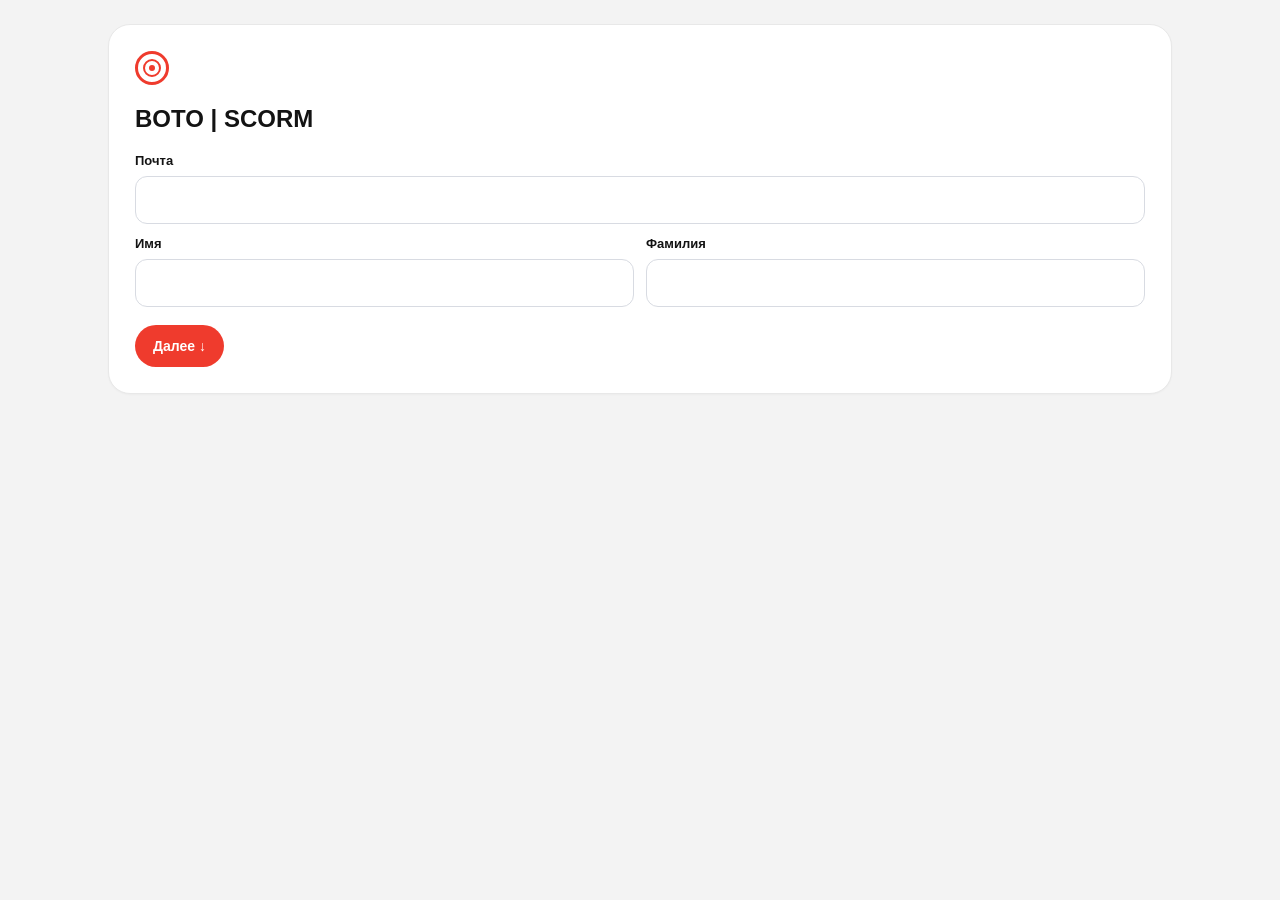
<file: index.html>
<!doctype html>
<html lang="ru">
<head>
  <meta charset="UTF-8" />
  <meta name="viewport" content="width=device-width, initial-scale=1.0" />
  <title>Запуск</title>
  <style>
    :root{
      --bg:#f3f3f3;
      --card:#fff;
      --text:#131313;
      --muted:#6b7280;
      --line:#e8e8e8;
      --red:#ef3b2d;
      --red2:#d92e21;
      --soft:#faf7f7;
    }
    *{box-sizing:border-box}
    body{
      margin:0;
      font-family: Inter, Arial, Helvetica, sans-serif;
      background:var(--bg);
      color:var(--text);
    }
    .page{
      max-width:1100px;
      margin:0 auto;
      padding:24px 18px 40px;
    }
    .card{
      background:var(--card);
      border:1px solid var(--line);
      border-radius:22px;
      padding:26px;
      box-shadow:0 1px 2px rgba(0,0,0,.03);
    }
    .card + .card{ margin-top:18px; }
    .logo{
      width:34px;height:34px;border:3px solid var(--red);border-radius:999px;
      position:relative; margin-bottom:16px;
    }
    .logo:before,.logo:after{
      content:""; position:absolute; inset:5px; border:2px solid var(--red); border-radius:999px;
    }
    .logo:after{ inset:11px; border-width:3px; }
    h1{
      margin:0 0 10px;
      font-size:34px;
      line-height:1.05;
      font-weight:800;
      letter-spacing:-.02em;
    }
    p{
      margin:0;
      line-height:1.45;
      color:#333;
    }
    .small{ color:var(--muted); font-size:14px; margin-top:6px; }
    .grid{
      display:grid;
      grid-template-columns:1fr 1fr;
      gap:12px;
      margin-top:18px;
    }
    .field{
      grid-column:span 1;
    }
    .field.wide{ grid-column:1/-1; }
    .label{
      display:block;
      margin:0 0 8px;
      font-size:13px;
      font-weight:700;
    }
    .input{
      width:100%;
      height:48px;
      border:1px solid #d8dbe2;
      border-radius:12px;
      padding:0 14px;
      font-size:16px;
      outline:none;
      background:#fff;
    }
    .input:focus{
      border-color:#b8bec9;
      box-shadow:0 0 0 3px rgba(17,24,39,.06);
    }
    .btn{
      display:inline-flex;
      align-items:center;
      gap:8px;
      height:42px;
      padding:0 18px;
      border:0;
      border-radius:999px;
      background:var(--red);
      color:#fff;
      font-weight:700;
      font-size:14px;
      cursor:pointer;
    }
    .btn:hover{ background:var(--red2); }
    .btn.secondary{
      background:#fff;
      color:#111827;
      border:1px solid #dadde4;
    }
    .actions{
      display:flex;
      gap:10px;
      flex-wrap:wrap;
      margin-top:18px;
    }
    .title2{
      margin:0 0 18px;
      font-size:22px;
      line-height:1.15;
      font-weight:800;
      letter-spacing:-.02em;
    }
    .steps{
      display:grid;
      grid-template-columns:repeat(5, 1fr);
      gap:18px;
      align-items:center;
    }
    .step{
      min-height:130px;
      border:1px solid #e3e5eb;
      border-radius:16px;
      padding:14px;
      background:#fff;
      box-shadow:0 1px 3px rgba(0,0,0,.03);
    }
    .n{
      color:var(--red);
      font-size:30px;
      font-weight:800;
      line-height:1;
      margin-bottom:12px;
    }
    .arr{
      text-align:center;
      color:#9ca3af;
      font-size:24px;
      font-weight:700;
    }
    .list{
      margin-top:18px;
      background:var(--soft);
      border-radius:18px;
      padding:14px;
    }
    .item{
      display:flex;
      gap:10px;
      align-items:flex-start;
      padding:12px 10px;
      background:#fff;
      border:1px solid #f0e6e6;
      border-radius:12px;
      font-size:14px;
    }
    .item + .item{ margin-top:10px; }
    .ico{
      width:22px;
      flex:0 0 22px;
      text-align:center;
      color:var(--red);
      font-weight:700;
    }
    .saved, .error{
      display:none;
      margin-top:14px;
      padding:12px 14px;
      border-radius:12px;
      font-size:14px;
    }
    .saved{
      background:#edf7ed;
      border:1px solid #cfe6cf;
      color:#236323;
    }
    .error{
      background:#fff1f1;
      border:1px solid #f3c9c9;
      color:#9f1d1d;
    }
    @media (max-width: 760px){
      .grid{ grid-template-columns:1fr; }
      .steps{ grid-template-columns:1fr; }
      .arr{ display:none; }
      h1{ font-size:28px; }
    }
  </style>
</head>
<body>
  <div class="page">
    <section class="card">
      <div class="logo"></div>
      <h2>BOTO | SCORM</h2>

      <form id="launchForm">
        <div class="grid">
          <div class="field wide">
            <label class="label" for="email">Почта</label>
            <input class="input" id="email" type="email" autocomplete="email" required />
          </div>

          <div class="field">
            <label class="label" for="firstName">Имя</label>
            <input class="input" id="firstName" type="text" autocomplete="given-name" />
          </div>

          <div class="field">
            <label class="label" for="lastName">Фамилия</label>
            <input class="input" id="lastName" type="text" autocomplete="family-name" />
          </div>
        </div>

        <div class="saved" id="savedBox"></div>
        <div class="error" id="errorBox"></div>

        <div class="actions">
          <button class="btn" type="submit">Далее ↓</button>
        </div>
      </form>
    </section>

  <script>
    (function () {
      function findScormApi(win) {
        var n = 0;
        while ((!win.API_1484_11 && !win.API) && win.parent && win.parent !== win && n < 10) {
          n++;
          win = win.parent;
        }
        return win.API_1484_11 || win.API || null;
      }

      function hasLms() {
        try {
          return !!(findScormApi(window) || (window.opener && findScormApi(window.opener)));
        } catch (e) {
          return false;
        }
      }

      function readSaved() {
        return {
          email: localStorage.getItem('standalone_email') || '',
          firstName: localStorage.getItem('standalone_first_name') || '',
          lastName: localStorage.getItem('standalone_last_name') || '',
          studentId: localStorage.getItem('standalone_student_id') || '',
          studentName: localStorage.getItem('standalone_student_name') || ''
        };
      }

      function save(profile) {
        localStorage.setItem('standalone_email', profile.email || '');
        localStorage.setItem('standalone_first_name', profile.firstName || '');
        localStorage.setItem('standalone_last_name', profile.lastName || '');
        localStorage.setItem('standalone_student_id', profile.studentId || '');
        localStorage.setItem('standalone_student_name', profile.studentName || '');
      }

      function clearSaved() {
        [
          'standalone_email',
          'standalone_first_name',
          'standalone_last_name',
          'standalone_student_id',
          'standalone_student_name'
        ].forEach(function (key) {
          localStorage.removeItem(key);
        });
      }

      function go(profile) {
        if (profile) save(profile);
        var data = profile || readSaved();
        var url = new URL('./player.html', location.href);
        if (data.studentId) url.searchParams.set('student_id', data.studentId);
        if (data.studentName) url.searchParams.set('student_name', data.studentName);
        if (data.email) url.searchParams.set('email', data.email);
        location.href = url.toString();
      }

      var email = document.getElementById('email');
      var firstName = document.getElementById('firstName');
      var lastName = document.getElementById('lastName');
      var launchForm = document.getElementById('launchForm');
      var errorBox = document.getElementById('errorBox');
      var savedBox = document.getElementById('savedBox');
      var clearBtn = document.getElementById('clearBtn');
      var startBtn = document.getElementById('startBtn');

      var saved = readSaved();
      email.value = saved.email;
      firstName.value = saved.firstName;
      lastName.value = saved.lastName;

      if (hasLms()) {
        go();
        return;
      }

      if (saved.studentId) {
        savedBox.textContent = 'Сохранён: ' + saved.studentId;
        savedBox.style.display = 'block';
      }

      function submitForm(event) {
        if (event) event.preventDefault();
        errorBox.style.display = 'none';

        var e = String(email.value || '').trim();
        var f = String(firstName.value || '').trim();
        var l = String(lastName.value || '').trim();

        if (!e) {
          errorBox.textContent = 'Введите почту';
          errorBox.style.display = 'block';
          return;
        }

        var name = [f, l].filter(Boolean).join(' ').trim() || e;

        go({
          email: e,
          firstName: f,
          lastName: l,
          studentId: e,
          studentName: name
        });
      }

      launchForm.addEventListener('submit', submitForm);
      startBtn.addEventListener('click', submitForm);
      clearBtn.addEventListener('click', function () {
        clearSaved();
        email.value = '';
        firstName.value = '';
        lastName.value = '';
        savedBox.style.display = 'none';
        errorBox.style.display = 'none';
      });
    })();
  </script>
</body>
</html>
</file>
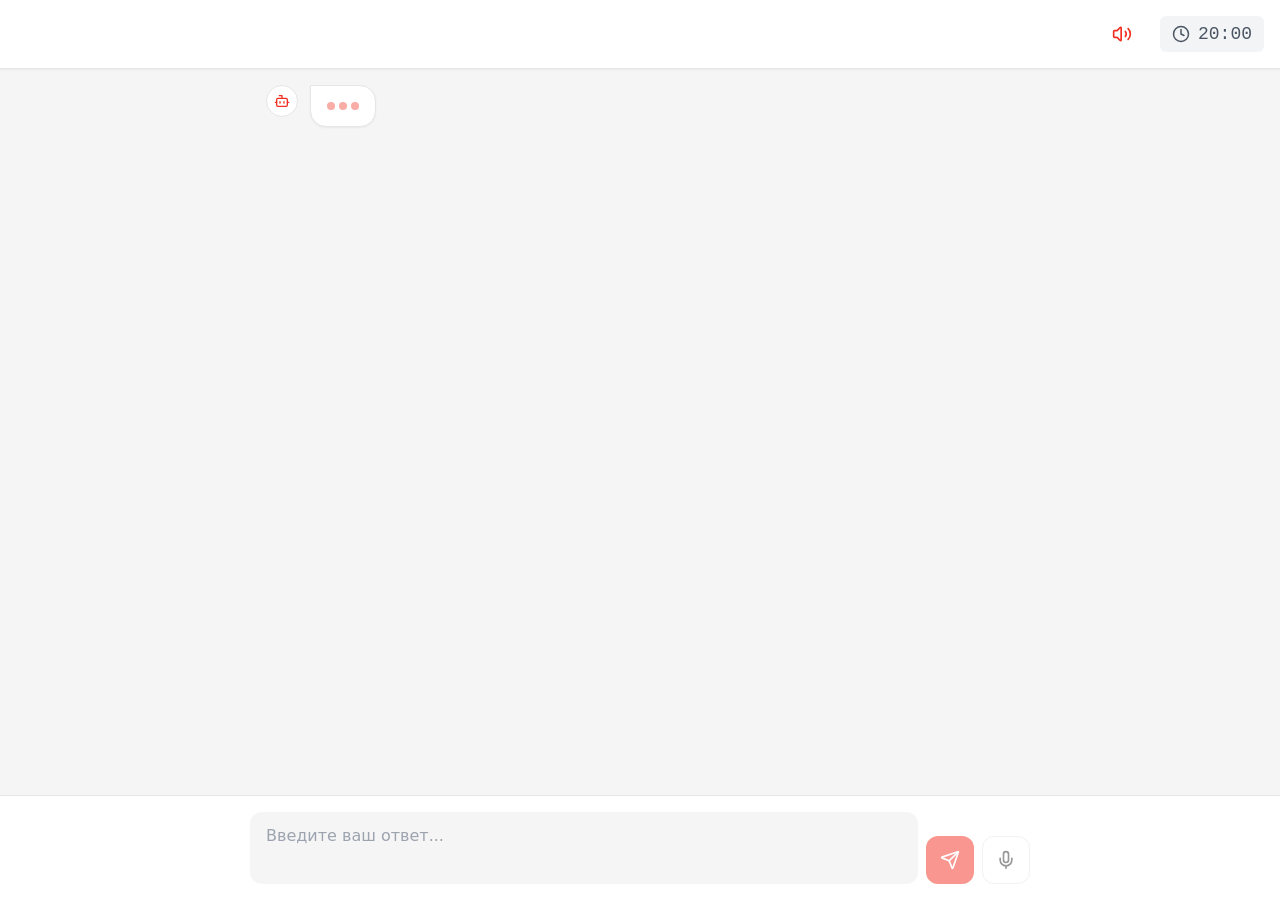
<file: player.html>
<!doctype html>
<html lang="ru">
<head>
  <meta charset="UTF-8" />
  <link rel="icon" type="image/svg+xml" href="./vite.svg" />
  <meta name="viewport" content="width=device-width, initial-scale=1.0" />
  <title>Тренажёр</title>
  <script src="lms.js"></script>
  <script src="config.js"></script>
  <script src="standalone-bridge.js"></script>
  <script>
    (function () {
      function start() {
        console.log('[App] LMS ready');
      }

      var cfg = window.TRAINER_CONFIG || {};
      var scormVersion = cfg.SCORM_VERSION || '1.2';
      var is2004 = scormVersion === '2004';

      var params = {
        presentationId: 'BotoSimulator_V8',
        slidesToView: 0,
        slidesWeight: 1,
        quizzes: [],
        scenarios: [],
        totalScore: cfg.MAX_SCORE || 100,
        passingScore: cfg.PASSING_SCORE || 70,
        timeLimit: 3600,
        exitOnTimeout: false,
        showMessageOnTimeout: false,
        timeoutMessage: '',
        flags: 0,
        resumeMode: 'prompt',
        scorm2004: is2004,
        tincan: {
          endPoint: '',
          auth: { type: '', key: '', login: '', password: '', name: '', email: '' },
          i18n: {}
        }
      };

      var profile = window.STANDALONE_PROFILE || {};

      if (window.iSpring && window.iSpring.LMS) {
        var lms = iSpring.LMS.create('ISPRING_LMS_ID', scormVersion, params);
        lms.initialize(start);

        if (window.LMS_API) {
          var origGetStudentId = window.LMS_API.getStudentId ? window.LMS_API.getStudentId.bind(window.LMS_API) : null;
          var origGetStudentName = window.LMS_API.getStudentName ? window.LMS_API.getStudentName.bind(window.LMS_API) : null;

          window.LMS_API.getStudentId = function () {
            var value = origGetStudentId ? origGetStudentId() : null;
            return value || profile.student_id || profile.email || null;
          };

          window.LMS_API.getStudentName = function () {
            var value = origGetStudentName ? origGetStudentName() : null;
            return value || profile.student_name || profile.email || null;
          };
        }

        window.onunload = window.onbeforeunload = function () {
          try { lms.closeLms(); } catch (e) {}
        };
      } else {
        console.warn('[App] iSpring LMS API not found');
        window.LMS_API = window.LMS_API || {
          initialize: function () { return true; },
          isAvailable: function () { return !!profile.student_id; },
          setStatus: function () {},
          setScore: function () {},
          finish: function () {},
          getStudentId: function () { return profile.student_id || profile.email || null; },
          getStudentName: function () { return profile.student_name || profile.email || null; }
        };
        start();
      }
    })();
  </script>
  <script type="module" crossorigin src="./data/index-nCtK8YOT.fix_20260319003054.js"></script>
  <link rel="stylesheet" crossorigin href="./data/index-DxCQefYA.fix_20260319003054.css">
</head>
<body>
  <div id="root"></div>
</body>
</html>
</file>
<file: data/index-DxCQefYA.fix_20260319003054.css>
*,:before,:after{--tw-border-spacing-x: 0;--tw-border-spacing-y: 0;--tw-translate-x: 0;--tw-translate-y: 0;--tw-rotate: 0;--tw-skew-x: 0;--tw-skew-y: 0;--tw-scale-x: 1;--tw-scale-y: 1;--tw-pan-x: ;--tw-pan-y: ;--tw-pinch-zoom: ;--tw-scroll-snap-strictness: proximity;--tw-gradient-from-position: ;--tw-gradient-via-position: ;--tw-gradient-to-position: ;--tw-ordinal: ;--tw-slashed-zero: ;--tw-numeric-figure: ;--tw-numeric-spacing: ;--tw-numeric-fraction: ;--tw-ring-inset: ;--tw-ring-offset-width: 0px;--tw-ring-offset-color: #fff;--tw-ring-color: rgb(59 130 246 / .5);--tw-ring-offset-shadow: 0 0 #0000;--tw-ring-shadow: 0 0 #0000;--tw-shadow: 0 0 #0000;--tw-shadow-colored: 0 0 #0000;--tw-blur: ;--tw-brightness: ;--tw-contrast: ;--tw-grayscale: ;--tw-hue-rotate: ;--tw-invert: ;--tw-saturate: ;--tw-sepia: ;--tw-drop-shadow: ;--tw-backdrop-blur: ;--tw-backdrop-brightness: ;--tw-backdrop-contrast: ;--tw-backdrop-grayscale: ;--tw-backdrop-hue-rotate: ;--tw-backdrop-invert: ;--tw-backdrop-opacity: ;--tw-backdrop-saturate: ;--tw-backdrop-sepia: ;--tw-contain-size: ;--tw-contain-layout: ;--tw-contain-paint: ;--tw-contain-style: }::backdrop{--tw-border-spacing-x: 0;--tw-border-spacing-y: 0;--tw-translate-x: 0;--tw-translate-y: 0;--tw-rotate: 0;--tw-skew-x: 0;--tw-skew-y: 0;--tw-scale-x: 1;--tw-scale-y: 1;--tw-pan-x: ;--tw-pan-y: ;--tw-pinch-zoom: ;--tw-scroll-snap-strictness: proximity;--tw-gradient-from-position: ;--tw-gradient-via-position: ;--tw-gradient-to-position: ;--tw-ordinal: ;--tw-slashed-zero: ;--tw-numeric-figure: ;--tw-numeric-spacing: ;--tw-numeric-fraction: ;--tw-ring-inset: ;--tw-ring-offset-width: 0px;--tw-ring-offset-color: #fff;--tw-ring-color: rgb(59 130 246 / .5);--tw-ring-offset-shadow: 0 0 #0000;--tw-ring-shadow: 0 0 #0000;--tw-shadow: 0 0 #0000;--tw-shadow-colored: 0 0 #0000;--tw-blur: ;--tw-brightness: ;--tw-contrast: ;--tw-grayscale: ;--tw-hue-rotate: ;--tw-invert: ;--tw-saturate: ;--tw-sepia: ;--tw-drop-shadow: ;--tw-backdrop-blur: ;--tw-backdrop-brightness: ;--tw-backdrop-contrast: ;--tw-backdrop-grayscale: ;--tw-backdrop-hue-rotate: ;--tw-backdrop-invert: ;--tw-backdrop-opacity: ;--tw-backdrop-saturate: ;--tw-backdrop-sepia: ;--tw-contain-size: ;--tw-contain-layout: ;--tw-contain-paint: ;--tw-contain-style: }*,:before,:after{box-sizing:border-box;border-width:0;border-style:solid;border-color:#e5e7eb}:before,:after{--tw-content: ""}html,:host{line-height:1.5;-webkit-text-size-adjust:100%;-moz-tab-size:4;-o-tab-size:4;tab-size:4;font-family:ui-sans-serif,system-ui,sans-serif,"Apple Color Emoji","Segoe UI Emoji",Segoe UI Symbol,"Noto Color Emoji";font-feature-settings:normal;font-variation-settings:normal;-webkit-tap-highlight-color:transparent}body{margin:0;line-height:inherit}hr{height:0;color:inherit;border-top-width:1px}abbr:where([title]){-webkit-text-decoration:underline dotted;text-decoration:underline dotted}h1,h2,h3,h4,h5,h6{font-size:inherit;font-weight:inherit}a{color:inherit;text-decoration:inherit}b,strong{font-weight:bolder}code,kbd,samp,pre{font-family:ui-monospace,SFMono-Regular,Menlo,Monaco,Consolas,Liberation Mono,Courier New,monospace;font-feature-settings:normal;font-variation-settings:normal;font-size:1em}small{font-size:80%}sub,sup{font-size:75%;line-height:0;position:relative;vertical-align:baseline}sub{bottom:-.25em}sup{top:-.5em}table{text-indent:0;border-color:inherit;border-collapse:collapse}button,input,optgroup,select,textarea{font-family:inherit;font-feature-settings:inherit;font-variation-settings:inherit;font-size:100%;font-weight:inherit;line-height:inherit;letter-spacing:inherit;color:inherit;margin:0;padding:0}button,select{text-transform:none}button,input:where([type=button]),input:where([type=reset]),input:where([type=submit]){-webkit-appearance:button;background-color:transparent;background-image:none}:-moz-focusring{outline:auto}:-moz-ui-invalid{box-shadow:none}progress{vertical-align:baseline}::-webkit-inner-spin-button,::-webkit-outer-spin-button{height:auto}[type=search]{-webkit-appearance:textfield;outline-offset:-2px}::-webkit-search-decoration{-webkit-appearance:none}::-webkit-file-upload-button{-webkit-appearance:button;font:inherit}summary{display:list-item}blockquote,dl,dd,h1,h2,h3,h4,h5,h6,hr,figure,p,pre{margin:0}fieldset{margin:0;padding:0}legend{padding:0}ol,ul,menu{list-style:none;margin:0;padding:0}dialog{padding:0}textarea{resize:vertical}input::-moz-placeholder,textarea::-moz-placeholder{opacity:1;color:#9ca3af}input::placeholder,textarea::placeholder{opacity:1;color:#9ca3af}button,[role=button]{cursor:pointer}:disabled{cursor:default}img,svg,video,canvas,audio,iframe,embed,object{display:block;vertical-align:middle}img,video{max-width:100%;height:auto}[hidden]:where(:not([hidden=until-found])){display:none}:root{--background: 0 0% 100%;--foreground: 0 0% 20%;--card: 0 0% 100%;--card-foreground: 0 0% 20%;--popover: 0 0% 100%;--popover-foreground: 0 0% 20%;--primary: 4 89% 54%;--primary-foreground: 0 0% 100%;--secondary: 0 0% 96%;--secondary-foreground: 0 0% 20%;--muted: 0 0% 96%;--muted-foreground: 0 0% 45%;--accent: 0 0% 96%;--accent-foreground: 4 89% 54%;--destructive: 0 84.2% 60.2%;--destructive-foreground: 0 0% 98%;--border: 0 0% 90%;--input: 0 0% 90%;--ring: 4 89% 54%;--radius: .5rem}*{border-color:hsl(var(--border))}body{background-color:hsl(var(--background));color:hsl(var(--foreground))}.container{width:100%}@media(min-width:640px){.container{max-width:640px}}@media(min-width:768px){.container{max-width:768px}}@media(min-width:1024px){.container{max-width:1024px}}@media(min-width:1280px){.container{max-width:1280px}}@media(min-width:1536px){.container{max-width:1536px}}.rounded-2xl a{color:hsl(var(--primary));text-decoration-line:underline;transition-property:opacity;transition-timing-function:cubic-bezier(.4,0,.2,1);transition-duration:.15s}.rounded-2xl a:hover{opacity:.8}.bg-primary a{--tw-text-opacity: 1;color:rgb(255 255 255 / var(--tw-text-opacity, 1));text-decoration-line:underline;opacity:.9}.bg-primary a:hover{opacity:1}.rounded-2xl code{border-radius:.25rem;--tw-bg-opacity: 1;background-color:rgb(243 244 246 / var(--tw-bg-opacity, 1));padding:.125rem .375rem;font-family:ui-monospace,SFMono-Regular,Menlo,Monaco,Consolas,Liberation Mono,Courier New,monospace;font-size:.875rem;line-height:1.25rem;--tw-text-opacity: 1;color:rgb(31 41 55 / var(--tw-text-opacity, 1))}.bg-primary code{background-color:#fff3;--tw-text-opacity: 1;color:rgb(255 255 255 / var(--tw-text-opacity, 1))}.rounded-2xl pre{margin-top:.5rem;margin-bottom:.5rem;overflow-x:auto;border-radius:var(--radius);--tw-bg-opacity: 1;background-color:rgb(243 244 246 / var(--tw-bg-opacity, 1));padding:.75rem;font-family:ui-monospace,SFMono-Regular,Menlo,Monaco,Consolas,Liberation Mono,Courier New,monospace;font-size:.875rem;line-height:1.25rem;--tw-text-opacity: 1;color:rgb(31 41 55 / var(--tw-text-opacity, 1))}.rounded-2xl pre code{background-color:transparent;padding:0}.visible{visibility:visible}.static{position:static}.fixed{position:fixed}.absolute{position:absolute}.relative{position:relative}.sticky{position:sticky}.inset-0{inset:0}.-top-3{top:-.75rem}.bottom-0{bottom:0}.left-\[22px\]{left:22px}.top-0{top:0}.top-12{top:3rem}.z-20{z-index:20}.z-50{z-index:50}.mx-auto{margin-left:auto;margin-right:auto}.my-4{margin-top:1rem;margin-bottom:1rem}.my-8{margin-top:2rem;margin-bottom:2rem}.mb-1{margin-bottom:.25rem}.mb-12{margin-bottom:3rem}.mb-16{margin-bottom:4rem}.mb-2{margin-bottom:.5rem}.mb-3{margin-bottom:.75rem}.mb-4{margin-bottom:1rem}.mb-6{margin-bottom:1.5rem}.mb-8{margin-bottom:2rem}.ml-0\.5{margin-left:.125rem}.ml-2{margin-left:.5rem}.mr-2{margin-right:.5rem}.mt-1{margin-top:.25rem}.mt-10{margin-top:2.5rem}.mt-2{margin-top:.5rem}.mt-3{margin-top:.75rem}.mt-4{margin-top:1rem}.mt-6{margin-top:1.5rem}.mt-8{margin-top:2rem}.line-clamp-3{overflow:hidden;display:-webkit-box;-webkit-box-orient:vertical;-webkit-line-clamp:3}.block{display:block}.inline-block{display:inline-block}.inline{display:inline}.flex{display:flex}.inline-flex{display:inline-flex}.grid{display:grid}.hidden{display:none}.h-1\.5{height:.375rem}.h-10{height:2.5rem}.h-11{height:2.75rem}.h-12{height:3rem}.h-16{height:4rem}.h-2{height:.5rem}.h-4{height:1rem}.h-48{height:12rem}.h-5{height:1.25rem}.h-6{height:1.5rem}.h-8{height:2rem}.h-9{height:2.25rem}.h-\[600px\]{height:600px}.h-auto{height:auto}.h-full{height:100%}.h-px{height:1px}.max-h-\[150px\]{max-height:150px}.max-h-\[90vh\]{max-height:90vh}.min-h-\[50px\]{min-height:50px}.min-h-screen{min-height:100vh}.w-0\.5{width:.125rem}.w-10{width:2.5rem}.w-11{width:2.75rem}.w-12{width:3rem}.w-16{width:4rem}.w-2{width:.5rem}.w-4{width:1rem}.w-48{width:12rem}.w-5{width:1.25rem}.w-6{width:1.5rem}.w-8{width:2rem}.w-\[3px\]{width:3px}.w-\[min\(90vw\,600px\)\]{width:min(90vw,600px)}.w-auto{width:auto}.w-full{width:100%}.min-w-\[150px\]{min-width:150px}.min-w-\[200px\]{min-width:200px}.min-w-\[24px\]{min-width:24px}.min-w-\[250px\]{min-width:250px}.max-w-3xl{max-width:48rem}.max-w-4xl{max-width:56rem}.max-w-6xl{max-width:72rem}.max-w-7xl{max-width:80rem}.max-w-\[250px\]{max-width:250px}.max-w-\[780px\]{max-width:780px}.max-w-\[80\%\]{max-width:80%}.max-w-\[90\%\]{max-width:90%}.max-w-full{max-width:100%}.max-w-lg{max-width:32rem}.flex-1{flex:1 1 0%}.flex-shrink-0,.shrink-0{flex-shrink:0}.flex-grow{flex-grow:1}.scale-110{--tw-scale-x: 1.1;--tw-scale-y: 1.1;transform:translate(var(--tw-translate-x),var(--tw-translate-y)) rotate(var(--tw-rotate)) skew(var(--tw-skew-x)) skewY(var(--tw-skew-y)) scaleX(var(--tw-scale-x)) scaleY(var(--tw-scale-y))}.transform{transform:translate(var(--tw-translate-x),var(--tw-translate-y)) rotate(var(--tw-rotate)) skew(var(--tw-skew-x)) skewY(var(--tw-skew-y)) scaleX(var(--tw-scale-x)) scaleY(var(--tw-scale-y))}@keyframes bounce{0%,to{transform:translateY(-25%);animation-timing-function:cubic-bezier(.8,0,1,1)}50%{transform:none;animation-timing-function:cubic-bezier(0,0,.2,1)}}.animate-bounce{animation:bounce 1s infinite}@keyframes pulse{50%{opacity:.5}}.animate-pulse{animation:pulse 2s cubic-bezier(.4,0,.6,1) infinite}@keyframes spin{to{transform:rotate(360deg)}}.animate-spin{animation:spin 1s linear infinite}.cursor-not-allowed{cursor:not-allowed}.cursor-pointer{cursor:pointer}.resize-none{resize:none}.flex-row-reverse{flex-direction:row-reverse}.flex-col{flex-direction:column}.flex-wrap{flex-wrap:wrap}.items-start{align-items:flex-start}.items-end{align-items:flex-end}.items-center{align-items:center}.items-stretch{align-items:stretch}.justify-start{justify-content:flex-start}.justify-end{justify-content:flex-end}.justify-center{justify-content:center}.justify-between{justify-content:space-between}.gap-0\.5{gap:.125rem}.gap-1{gap:.25rem}.gap-12{gap:3rem}.gap-16{gap:4rem}.gap-2{gap:.5rem}.gap-3{gap:.75rem}.gap-4{gap:1rem}.gap-6{gap:1.5rem}.gap-\[2px\]{gap:2px}.space-y-0>:not([hidden])~:not([hidden]){--tw-space-y-reverse: 0;margin-top:calc(0px * calc(1 - var(--tw-space-y-reverse)));margin-bottom:calc(0px * var(--tw-space-y-reverse))}.space-y-1>:not([hidden])~:not([hidden]){--tw-space-y-reverse: 0;margin-top:calc(.25rem * calc(1 - var(--tw-space-y-reverse)));margin-bottom:calc(.25rem * var(--tw-space-y-reverse))}.space-y-12>:not([hidden])~:not([hidden]){--tw-space-y-reverse: 0;margin-top:calc(3rem * calc(1 - var(--tw-space-y-reverse)));margin-bottom:calc(3rem * var(--tw-space-y-reverse))}.space-y-2>:not([hidden])~:not([hidden]){--tw-space-y-reverse: 0;margin-top:calc(.5rem * calc(1 - var(--tw-space-y-reverse)));margin-bottom:calc(.5rem * var(--tw-space-y-reverse))}.space-y-3>:not([hidden])~:not([hidden]){--tw-space-y-reverse: 0;margin-top:calc(.75rem * calc(1 - var(--tw-space-y-reverse)));margin-bottom:calc(.75rem * var(--tw-space-y-reverse))}.space-y-4>:not([hidden])~:not([hidden]){--tw-space-y-reverse: 0;margin-top:calc(1rem * calc(1 - var(--tw-space-y-reverse)));margin-bottom:calc(1rem * var(--tw-space-y-reverse))}.space-y-6>:not([hidden])~:not([hidden]){--tw-space-y-reverse: 0;margin-top:calc(1.5rem * calc(1 - var(--tw-space-y-reverse)));margin-bottom:calc(1.5rem * var(--tw-space-y-reverse))}.space-y-8>:not([hidden])~:not([hidden]){--tw-space-y-reverse: 0;margin-top:calc(2rem * calc(1 - var(--tw-space-y-reverse)));margin-bottom:calc(2rem * var(--tw-space-y-reverse))}.self-start{align-self:flex-start}.self-end{align-self:flex-end}.self-center{align-self:center}.overflow-hidden{overflow:hidden}.whitespace-nowrap{white-space:nowrap}.whitespace-pre-line{white-space:pre-line}.rounded{border-radius:.25rem}.rounded-2xl{border-radius:1rem}.rounded-\[16px\]{border-radius:16px}.rounded-full{border-radius:9999px}.rounded-lg{border-radius:var(--radius)}.rounded-md{border-radius:calc(var(--radius) - 2px)}.rounded-xl{border-radius:.75rem}.rounded-tl-none{border-top-left-radius:0}.rounded-tr-none{border-top-right-radius:0}.border{border-width:1px}.border-2{border-width:2px}.border-4{border-width:4px}.border-b{border-bottom-width:1px}.border-t{border-top-width:1px}.border-\[\#E8322A\]{--tw-border-opacity: 1;border-color:rgb(232 50 42 / var(--tw-border-opacity, 1))}.border-blue-100{--tw-border-opacity: 1;border-color:rgb(219 234 254 / var(--tw-border-opacity, 1))}.border-blue-200{--tw-border-opacity: 1;border-color:rgb(191 219 254 / var(--tw-border-opacity, 1))}.border-border{border-color:hsl(var(--border))}.border-border\/50{border-color:hsl(var(--border) / .5)}.border-gray-100{--tw-border-opacity: 1;border-color:rgb(243 244 246 / var(--tw-border-opacity, 1))}.border-gray-200{--tw-border-opacity: 1;border-color:rgb(229 231 235 / var(--tw-border-opacity, 1))}.border-gray-300{--tw-border-opacity: 1;border-color:rgb(209 213 219 / var(--tw-border-opacity, 1))}.border-green-100{--tw-border-opacity: 1;border-color:rgb(220 252 231 / var(--tw-border-opacity, 1))}.border-green-200{--tw-border-opacity: 1;border-color:rgb(187 247 208 / var(--tw-border-opacity, 1))}.border-input{border-color:hsl(var(--input))}.border-orange-100{--tw-border-opacity: 1;border-color:rgb(255 237 213 / var(--tw-border-opacity, 1))}.border-orange-100\/50{border-color:#ffedd580}.border-orange-200{--tw-border-opacity: 1;border-color:rgb(254 215 170 / var(--tw-border-opacity, 1))}.border-orange-300{--tw-border-opacity: 1;border-color:rgb(253 186 116 / var(--tw-border-opacity, 1))}.border-pink-100{--tw-border-opacity: 1;border-color:rgb(252 231 243 / var(--tw-border-opacity, 1))}.border-primary{border-color:hsl(var(--primary))}.border-primary\/20{border-color:hsl(var(--primary) / .2)}.border-primary\/30{border-color:hsl(var(--primary) / .3)}.border-red-100{--tw-border-opacity: 1;border-color:rgb(254 226 226 / var(--tw-border-opacity, 1))}.border-red-200{--tw-border-opacity: 1;border-color:rgb(254 202 202 / var(--tw-border-opacity, 1))}.border-red-500{--tw-border-opacity: 1;border-color:rgb(239 68 68 / var(--tw-border-opacity, 1))}.border-transparent{border-color:transparent}.border-yellow-200{--tw-border-opacity: 1;border-color:rgb(254 240 138 / var(--tw-border-opacity, 1))}.border-t-blue-600{--tw-border-opacity: 1;border-top-color:rgb(37 99 235 / var(--tw-border-opacity, 1))}.border-t-gray-600{--tw-border-opacity: 1;border-top-color:rgb(75 85 99 / var(--tw-border-opacity, 1))}.bg-\[\#E8322A\]{--tw-bg-opacity: 1;background-color:rgb(232 50 42 / var(--tw-bg-opacity, 1))}.bg-\[\#E8322A\]\/10{background-color:#e8322a1a}.bg-\[\#F5F5F5\]{--tw-bg-opacity: 1;background-color:rgb(245 245 245 / var(--tw-bg-opacity, 1))}.bg-background{background-color:hsl(var(--background))}.bg-black\/80{background-color:#000c}.bg-blue-100{--tw-bg-opacity: 1;background-color:rgb(219 234 254 / var(--tw-bg-opacity, 1))}.bg-blue-50{--tw-bg-opacity: 1;background-color:rgb(239 246 255 / var(--tw-bg-opacity, 1))}.bg-border{background-color:hsl(var(--border))}.bg-destructive{background-color:hsl(var(--destructive))}.bg-gray-100{--tw-bg-opacity: 1;background-color:rgb(243 244 246 / var(--tw-bg-opacity, 1))}.bg-gray-200{--tw-bg-opacity: 1;background-color:rgb(229 231 235 / var(--tw-bg-opacity, 1))}.bg-gray-300{--tw-bg-opacity: 1;background-color:rgb(209 213 219 / var(--tw-bg-opacity, 1))}.bg-gray-50{--tw-bg-opacity: 1;background-color:rgb(249 250 251 / var(--tw-bg-opacity, 1))}.bg-green-100{--tw-bg-opacity: 1;background-color:rgb(220 252 231 / var(--tw-bg-opacity, 1))}.bg-green-50{--tw-bg-opacity: 1;background-color:rgb(240 253 244 / var(--tw-bg-opacity, 1))}.bg-orange-50{--tw-bg-opacity: 1;background-color:rgb(255 247 237 / var(--tw-bg-opacity, 1))}.bg-orange-50\/50{background-color:#fff7ed80}.bg-pink-50{--tw-bg-opacity: 1;background-color:rgb(253 242 248 / var(--tw-bg-opacity, 1))}.bg-pink-50\/50{background-color:#fdf2f880}.bg-primary{background-color:hsl(var(--primary))}.bg-primary\/10{background-color:hsl(var(--primary) / .1)}.bg-primary\/40{background-color:hsl(var(--primary) / .4)}.bg-primary\/5{background-color:hsl(var(--primary) / .05)}.bg-red-100{--tw-bg-opacity: 1;background-color:rgb(254 226 226 / var(--tw-bg-opacity, 1))}.bg-red-50{--tw-bg-opacity: 1;background-color:rgb(254 242 242 / var(--tw-bg-opacity, 1))}.bg-red-50\/50{background-color:#fef2f280}.bg-red-500{--tw-bg-opacity: 1;background-color:rgb(239 68 68 / var(--tw-bg-opacity, 1))}.bg-secondary{background-color:hsl(var(--secondary))}.bg-white{--tw-bg-opacity: 1;background-color:rgb(255 255 255 / var(--tw-bg-opacity, 1))}.bg-white\/20{background-color:#fff3}.bg-white\/30{background-color:#ffffff4d}.bg-white\/50{background-color:#ffffff80}.bg-yellow-100{--tw-bg-opacity: 1;background-color:rgb(254 249 195 / var(--tw-bg-opacity, 1))}.bg-yellow-50{--tw-bg-opacity: 1;background-color:rgb(254 252 232 / var(--tw-bg-opacity, 1))}.object-contain{-o-object-fit:contain;object-fit:contain}.object-cover{-o-object-fit:cover;object-fit:cover}.p-0{padding:0}.p-2{padding:.5rem}.p-3{padding:.75rem}.p-4{padding:1rem}.p-5{padding:1.25rem}.p-6{padding:1.5rem}.p-8{padding:2rem}.px-10{padding-left:2.5rem;padding-right:2.5rem}.px-12{padding-left:3rem;padding-right:3rem}.px-2{padding-left:.5rem;padding-right:.5rem}.px-3{padding-left:.75rem;padding-right:.75rem}.px-4{padding-left:1rem;padding-right:1rem}.px-5{padding-left:1.25rem;padding-right:1.25rem}.px-6{padding-left:1.5rem;padding-right:1.5rem}.px-8{padding-left:2rem;padding-right:2rem}.py-1{padding-top:.25rem;padding-bottom:.25rem}.py-1\.5{padding-top:.375rem;padding-bottom:.375rem}.py-10{padding-top:2.5rem;padding-bottom:2.5rem}.py-2{padding-top:.5rem;padding-bottom:.5rem}.py-24{padding-top:6rem;padding-bottom:6rem}.py-3{padding-top:.75rem;padding-bottom:.75rem}.py-4{padding-top:1rem;padding-bottom:1rem}.py-6{padding-top:1.5rem;padding-bottom:1.5rem}.py-8{padding-top:2rem;padding-bottom:2rem}.pb-10{padding-bottom:2.5rem}.pb-12{padding-bottom:3rem}.pb-2{padding-bottom:.5rem}.pt-2{padding-top:.5rem}.pt-8{padding-top:2rem}.text-left{text-align:left}.text-center{text-align:center}.font-mono{font-family:ui-monospace,SFMono-Regular,Menlo,Monaco,Consolas,Liberation Mono,Courier New,monospace}.text-2xl{font-size:1.5rem;line-height:2rem}.text-3xl{font-size:1.875rem;line-height:2.25rem}.text-4xl{font-size:2.25rem;line-height:2.5rem}.text-5xl{font-size:3rem;line-height:1}.text-\[10px\]{font-size:10px}.text-base{font-size:1rem;line-height:1.5rem}.text-lg{font-size:1.125rem;line-height:1.75rem}.text-sm{font-size:.875rem;line-height:1.25rem}.text-xl{font-size:1.25rem;line-height:1.75rem}.text-xs{font-size:.75rem;line-height:1rem}.font-black{font-weight:900}.font-bold{font-weight:700}.font-medium{font-weight:500}.font-semibold{font-weight:600}.italic{font-style:italic}.leading-relaxed{line-height:1.625}.leading-tight{line-height:1.25}.text-\[\#E8322A\]{--tw-text-opacity: 1;color:rgb(232 50 42 / var(--tw-text-opacity, 1))}.text-blue-800{--tw-text-opacity: 1;color:rgb(30 64 175 / var(--tw-text-opacity, 1))}.text-blue-900{--tw-text-opacity: 1;color:rgb(30 58 138 / var(--tw-text-opacity, 1))}.text-destructive-foreground{color:hsl(var(--destructive-foreground))}.text-foreground{color:hsl(var(--foreground))}.text-gray-400{--tw-text-opacity: 1;color:rgb(156 163 175 / var(--tw-text-opacity, 1))}.text-gray-500{--tw-text-opacity: 1;color:rgb(107 114 128 / var(--tw-text-opacity, 1))}.text-gray-600{--tw-text-opacity: 1;color:rgb(75 85 99 / var(--tw-text-opacity, 1))}.text-gray-700{--tw-text-opacity: 1;color:rgb(55 65 81 / var(--tw-text-opacity, 1))}.text-gray-800{--tw-text-opacity: 1;color:rgb(31 41 55 / var(--tw-text-opacity, 1))}.text-gray-900{--tw-text-opacity: 1;color:rgb(17 24 39 / var(--tw-text-opacity, 1))}.text-green-600{--tw-text-opacity: 1;color:rgb(22 163 74 / var(--tw-text-opacity, 1))}.text-green-700{--tw-text-opacity: 1;color:rgb(21 128 61 / var(--tw-text-opacity, 1))}.text-green-800{--tw-text-opacity: 1;color:rgb(22 101 52 / var(--tw-text-opacity, 1))}.text-green-900{--tw-text-opacity: 1;color:rgb(20 83 45 / var(--tw-text-opacity, 1))}.text-muted-foreground{color:hsl(var(--muted-foreground))}.text-orange-500{--tw-text-opacity: 1;color:rgb(249 115 22 / var(--tw-text-opacity, 1))}.text-orange-600{--tw-text-opacity: 1;color:rgb(234 88 12 / var(--tw-text-opacity, 1))}.text-orange-800{--tw-text-opacity: 1;color:rgb(154 52 18 / var(--tw-text-opacity, 1))}.text-orange-900{--tw-text-opacity: 1;color:rgb(124 45 18 / var(--tw-text-opacity, 1))}.text-pink-600{--tw-text-opacity: 1;color:rgb(219 39 119 / var(--tw-text-opacity, 1))}.text-pink-900{--tw-text-opacity: 1;color:rgb(131 24 67 / var(--tw-text-opacity, 1))}.text-primary{color:hsl(var(--primary))}.text-primary-foreground{color:hsl(var(--primary-foreground))}.text-red-500{--tw-text-opacity: 1;color:rgb(239 68 68 / var(--tw-text-opacity, 1))}.text-red-600{--tw-text-opacity: 1;color:rgb(220 38 38 / var(--tw-text-opacity, 1))}.text-red-700{--tw-text-opacity: 1;color:rgb(185 28 28 / var(--tw-text-opacity, 1))}.text-red-800{--tw-text-opacity: 1;color:rgb(153 27 27 / var(--tw-text-opacity, 1))}.text-red-900{--tw-text-opacity: 1;color:rgb(127 29 29 / var(--tw-text-opacity, 1))}.text-secondary-foreground{color:hsl(var(--secondary-foreground))}.text-white{--tw-text-opacity: 1;color:rgb(255 255 255 / var(--tw-text-opacity, 1))}.text-white\/60{color:#fff9}.text-white\/70{color:#ffffffb3}.text-white\/90{color:#ffffffe6}.text-yellow-700{--tw-text-opacity: 1;color:rgb(161 98 7 / var(--tw-text-opacity, 1))}.text-yellow-800{--tw-text-opacity: 1;color:rgb(133 77 14 / var(--tw-text-opacity, 1))}.underline-offset-4{text-underline-offset:4px}.opacity-75{opacity:.75}.shadow-lg{--tw-shadow: 0 10px 15px -3px rgb(0 0 0 / .1), 0 4px 6px -4px rgb(0 0 0 / .1);--tw-shadow-colored: 0 10px 15px -3px var(--tw-shadow-color), 0 4px 6px -4px var(--tw-shadow-color);box-shadow:var(--tw-ring-offset-shadow, 0 0 #0000),var(--tw-ring-shadow, 0 0 #0000),var(--tw-shadow)}.shadow-md{--tw-shadow: 0 4px 6px -1px rgb(0 0 0 / .1), 0 2px 4px -2px rgb(0 0 0 / .1);--tw-shadow-colored: 0 4px 6px -1px var(--tw-shadow-color), 0 2px 4px -2px var(--tw-shadow-color);box-shadow:var(--tw-ring-offset-shadow, 0 0 #0000),var(--tw-ring-shadow, 0 0 #0000),var(--tw-shadow)}.shadow-sm{--tw-shadow: 0 1px 2px 0 rgb(0 0 0 / .05);--tw-shadow-colored: 0 1px 2px 0 var(--tw-shadow-color);box-shadow:var(--tw-ring-offset-shadow, 0 0 #0000),var(--tw-ring-shadow, 0 0 #0000),var(--tw-shadow)}.shadow-xl{--tw-shadow: 0 20px 25px -5px rgb(0 0 0 / .1), 0 8px 10px -6px rgb(0 0 0 / .1);--tw-shadow-colored: 0 20px 25px -5px var(--tw-shadow-color), 0 8px 10px -6px var(--tw-shadow-color);box-shadow:var(--tw-ring-offset-shadow, 0 0 #0000),var(--tw-ring-shadow, 0 0 #0000),var(--tw-shadow)}.outline-none{outline:2px solid transparent;outline-offset:2px}.outline{outline-style:solid}.ring-offset-background{--tw-ring-offset-color: hsl(var(--background))}.filter{filter:var(--tw-blur) var(--tw-brightness) var(--tw-contrast) var(--tw-grayscale) var(--tw-hue-rotate) var(--tw-invert) var(--tw-saturate) var(--tw-sepia) var(--tw-drop-shadow)}.transition{transition-property:color,background-color,border-color,text-decoration-color,fill,stroke,opacity,box-shadow,transform,filter,backdrop-filter;transition-timing-function:cubic-bezier(.4,0,.2,1);transition-duration:.15s}.transition-all{transition-property:all;transition-timing-function:cubic-bezier(.4,0,.2,1);transition-duration:.15s}.transition-colors{transition-property:color,background-color,border-color,text-decoration-color,fill,stroke;transition-timing-function:cubic-bezier(.4,0,.2,1);transition-duration:.15s}.transition-opacity{transition-property:opacity;transition-timing-function:cubic-bezier(.4,0,.2,1);transition-duration:.15s}.transition-shadow{transition-property:box-shadow;transition-timing-function:cubic-bezier(.4,0,.2,1);transition-duration:.15s}.duration-300{transition-duration:.3s}.gradient-boto{background:linear-gradient(135deg,#ef3124,#b91c1c)}@keyframes wave{0%,to{height:20%}50%{height:100%}}.animate-wave-1{animation:wave 1s infinite ease-in-out;animation-delay:0s}.animate-wave-2{animation:wave 1s infinite ease-in-out;animation-delay:.1s}.animate-wave-3{animation:wave 1s infinite ease-in-out;animation-delay:.2s}.animate-wave-4{animation:wave 1s infinite ease-in-out;animation-delay:.3s}.hover\:scale-105:hover{--tw-scale-x: 1.05;--tw-scale-y: 1.05;transform:translate(var(--tw-translate-x),var(--tw-translate-y)) rotate(var(--tw-rotate)) skew(var(--tw-skew-x)) skewY(var(--tw-skew-y)) scaleX(var(--tw-scale-x)) scaleY(var(--tw-scale-y))}.hover\:border-\[\#E8322A\]:hover{--tw-border-opacity: 1;border-color:rgb(232 50 42 / var(--tw-border-opacity, 1))}.hover\:bg-\[\#D02018\]:hover{--tw-bg-opacity: 1;background-color:rgb(208 32 24 / var(--tw-bg-opacity, 1))}.hover\:bg-accent:hover{background-color:hsl(var(--accent))}.hover\:bg-destructive\/90:hover{background-color:hsl(var(--destructive) / .9)}.hover\:bg-gray-100:hover{--tw-bg-opacity: 1;background-color:rgb(243 244 246 / var(--tw-bg-opacity, 1))}.hover\:bg-gray-200:hover{--tw-bg-opacity: 1;background-color:rgb(229 231 235 / var(--tw-bg-opacity, 1))}.hover\:bg-orange-50:hover{--tw-bg-opacity: 1;background-color:rgb(255 247 237 / var(--tw-bg-opacity, 1))}.hover\:bg-primary\/20:hover{background-color:hsl(var(--primary) / .2)}.hover\:bg-primary\/5:hover{background-color:hsl(var(--primary) / .05)}.hover\:bg-primary\/90:hover{background-color:hsl(var(--primary) / .9)}.hover\:bg-red-600:hover{--tw-bg-opacity: 1;background-color:rgb(220 38 38 / var(--tw-bg-opacity, 1))}.hover\:bg-secondary\/80:hover{background-color:hsl(var(--secondary) / .8)}.hover\:bg-white\/30:hover{background-color:#ffffff4d}.hover\:bg-white\/90:hover{background-color:#ffffffe6}.hover\:text-\[\#E8322A\]:hover{--tw-text-opacity: 1;color:rgb(232 50 42 / var(--tw-text-opacity, 1))}.hover\:text-accent-foreground:hover{color:hsl(var(--accent-foreground))}.hover\:text-primary:hover{color:hsl(var(--primary))}.hover\:text-primary\/80:hover{color:hsl(var(--primary) / .8)}.hover\:underline:hover{text-decoration-line:underline}.hover\:opacity-90:hover{opacity:.9}.hover\:shadow-2xl:hover{--tw-shadow: 0 25px 50px -12px rgb(0 0 0 / .25);--tw-shadow-colored: 0 25px 50px -12px var(--tw-shadow-color);box-shadow:var(--tw-ring-offset-shadow, 0 0 #0000),var(--tw-ring-shadow, 0 0 #0000),var(--tw-shadow)}.hover\:shadow-md:hover{--tw-shadow: 0 4px 6px -1px rgb(0 0 0 / .1), 0 2px 4px -2px rgb(0 0 0 / .1);--tw-shadow-colored: 0 4px 6px -1px var(--tw-shadow-color), 0 2px 4px -2px var(--tw-shadow-color);box-shadow:var(--tw-ring-offset-shadow, 0 0 #0000),var(--tw-ring-shadow, 0 0 #0000),var(--tw-shadow)}.hover\:shadow-xl:hover{--tw-shadow: 0 20px 25px -5px rgb(0 0 0 / .1), 0 8px 10px -6px rgb(0 0 0 / .1);--tw-shadow-colored: 0 20px 25px -5px var(--tw-shadow-color), 0 8px 10px -6px var(--tw-shadow-color);box-shadow:var(--tw-ring-offset-shadow, 0 0 #0000),var(--tw-ring-shadow, 0 0 #0000),var(--tw-shadow)}.focus\:border-primary:focus{border-color:hsl(var(--primary))}.focus\:ring-0:focus{--tw-ring-offset-shadow: var(--tw-ring-inset) 0 0 0 var(--tw-ring-offset-width) var(--tw-ring-offset-color);--tw-ring-shadow: var(--tw-ring-inset) 0 0 0 calc(0px + var(--tw-ring-offset-width)) var(--tw-ring-color);box-shadow:var(--tw-ring-offset-shadow),var(--tw-ring-shadow),var(--tw-shadow, 0 0 #0000)}.focus-visible\:outline-none:focus-visible{outline:2px solid transparent;outline-offset:2px}.focus-visible\:ring-2:focus-visible{--tw-ring-offset-shadow: var(--tw-ring-inset) 0 0 0 var(--tw-ring-offset-width) var(--tw-ring-offset-color);--tw-ring-shadow: var(--tw-ring-inset) 0 0 0 calc(2px + var(--tw-ring-offset-width)) var(--tw-ring-color);box-shadow:var(--tw-ring-offset-shadow),var(--tw-ring-shadow),var(--tw-shadow, 0 0 #0000)}.focus-visible\:ring-ring:focus-visible{--tw-ring-color: hsl(var(--ring))}.focus-visible\:ring-offset-2:focus-visible{--tw-ring-offset-width: 2px}.disabled\:pointer-events-none:disabled{pointer-events:none}.disabled\:opacity-50:disabled{opacity:.5}@media(min-width:768px){.md\:block{display:block}.md\:h-8{height:2rem}.md\:w-1\/4{width:25%}.md\:w-auto{width:auto}.md\:w-full{width:100%}.md\:max-w-\[80\%\]{max-width:80%}.md\:flex-1{flex:1 1 0%}.md\:grid-cols-2{grid-template-columns:repeat(2,minmax(0,1fr))}.md\:grid-cols-3{grid-template-columns:repeat(3,minmax(0,1fr))}.md\:flex-row{flex-direction:row}.md\:p-10{padding:2.5rem}.md\:text-left{text-align:left}.md\:text-2xl{font-size:1.5rem;line-height:2rem}.md\:text-5xl{font-size:3rem;line-height:1}.md\:text-6xl{font-size:3.75rem;line-height:1}.md\:text-base{font-size:1rem;line-height:1.5rem}}@media(min-width:1024px){.lg\:sticky{position:sticky}.lg\:top-24{top:6rem}.lg\:grid-cols-2{grid-template-columns:repeat(2,minmax(0,1fr))}.lg\:grid-cols-3{grid-template-columns:repeat(3,minmax(0,1fr))}.lg\:text-7xl{font-size:4.5rem;line-height:1}}

/* CHAT_LAYOUT_PATCH */
.chat-shell{
  min-height:0;
  height:100vh;
  height:100dvh;
  overflow:hidden;
}
.chat-messages{
  flex:1 1 auto;
  min-height:0;
  overflow-y:auto;
  overscroll-behavior:contain;
  -webkit-overflow-scrolling:touch;
  scroll-padding-bottom:96px;
}
.chat-footer{
  position:relative;
  z-index:20;
  flex-shrink:0;
  padding-bottom:calc(1rem + env(safe-area-inset-bottom));
}
.chat-scroll-anchor{
  height:1px;
  scroll-margin-bottom:96px;
}


/* iPhone Safari fix: sticky header inside transformed/overflow container may disappear */
@supports (-webkit-touch-callout: none) {
  .chat-shell{
    height:-webkit-fill-available;
    min-height:-webkit-fill-available;
  }

  .chat-shell > header{
    position:relative !important;
    top:auto !important;
    left:auto !important;
    right:auto !important;
    flex-shrink:0;
    z-index:20;
    padding-top:calc(1rem + env(safe-area-inset-top));
  }
}
</file>
